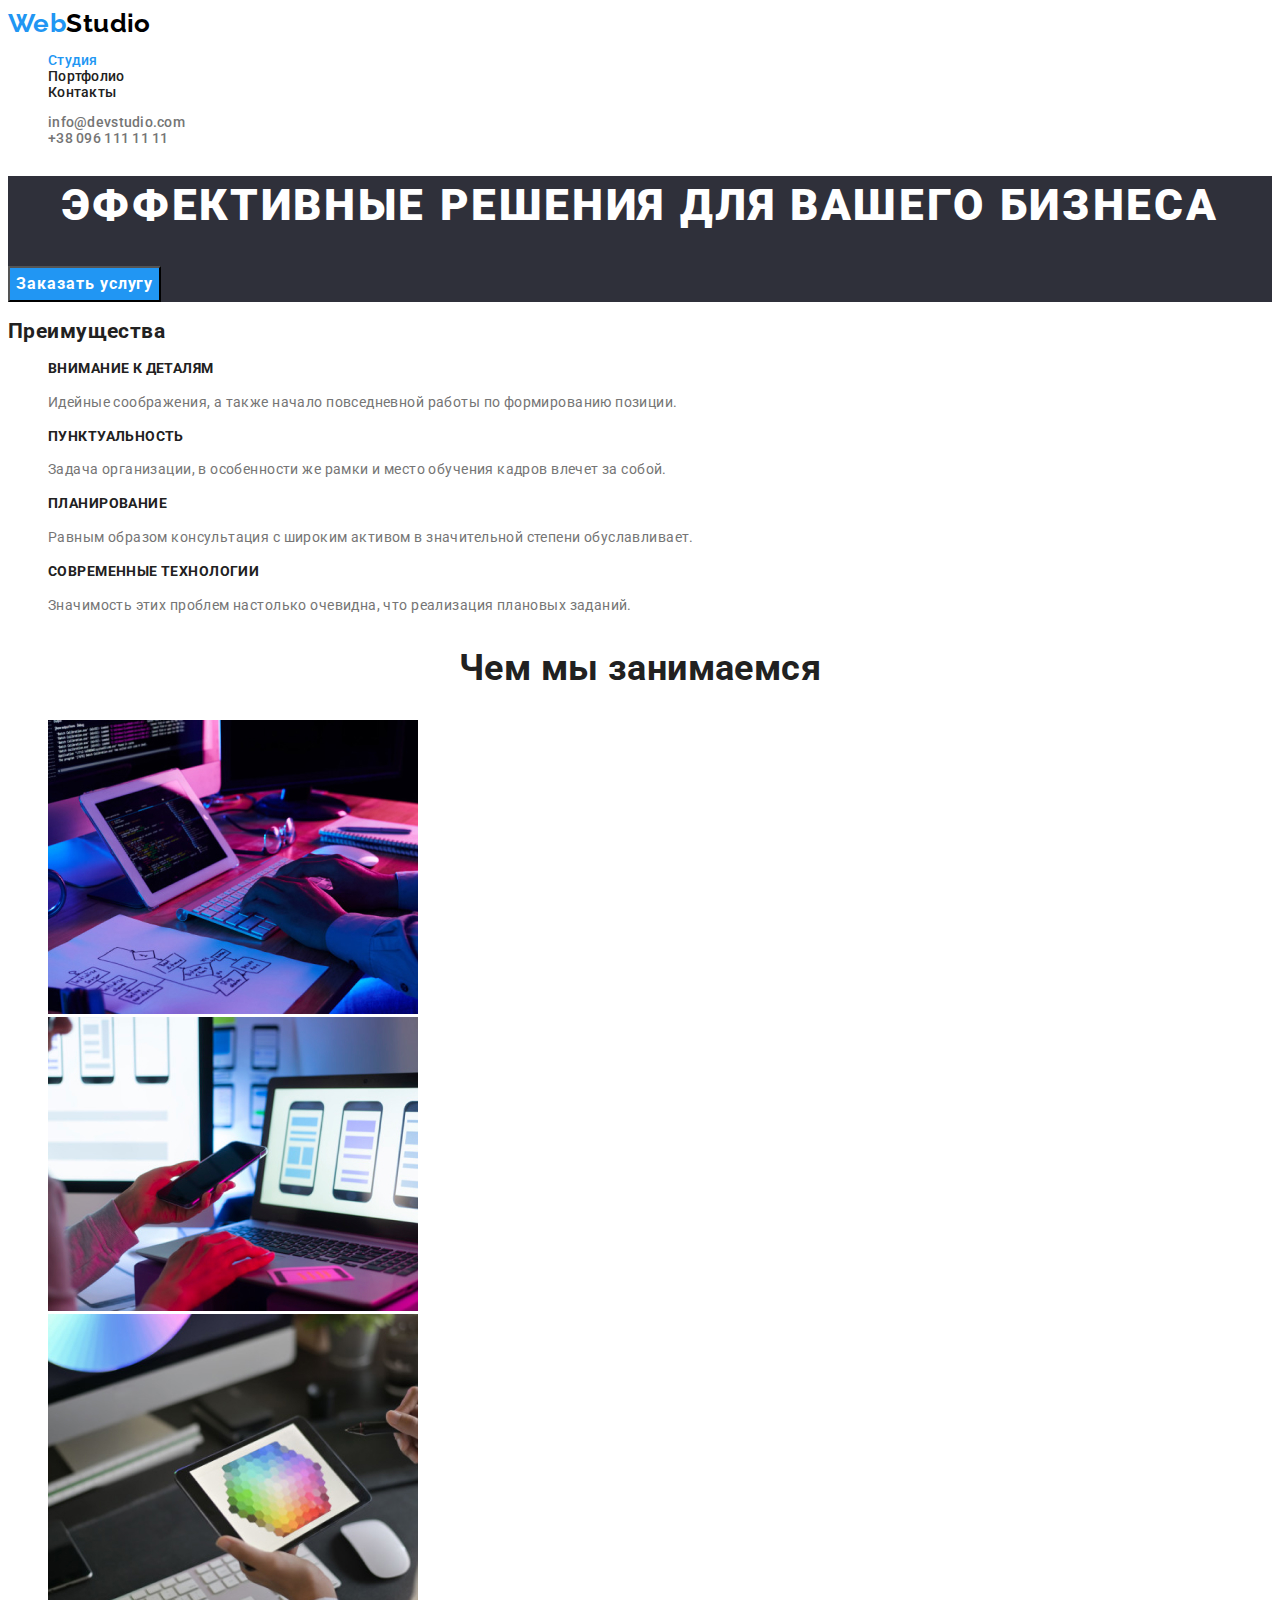
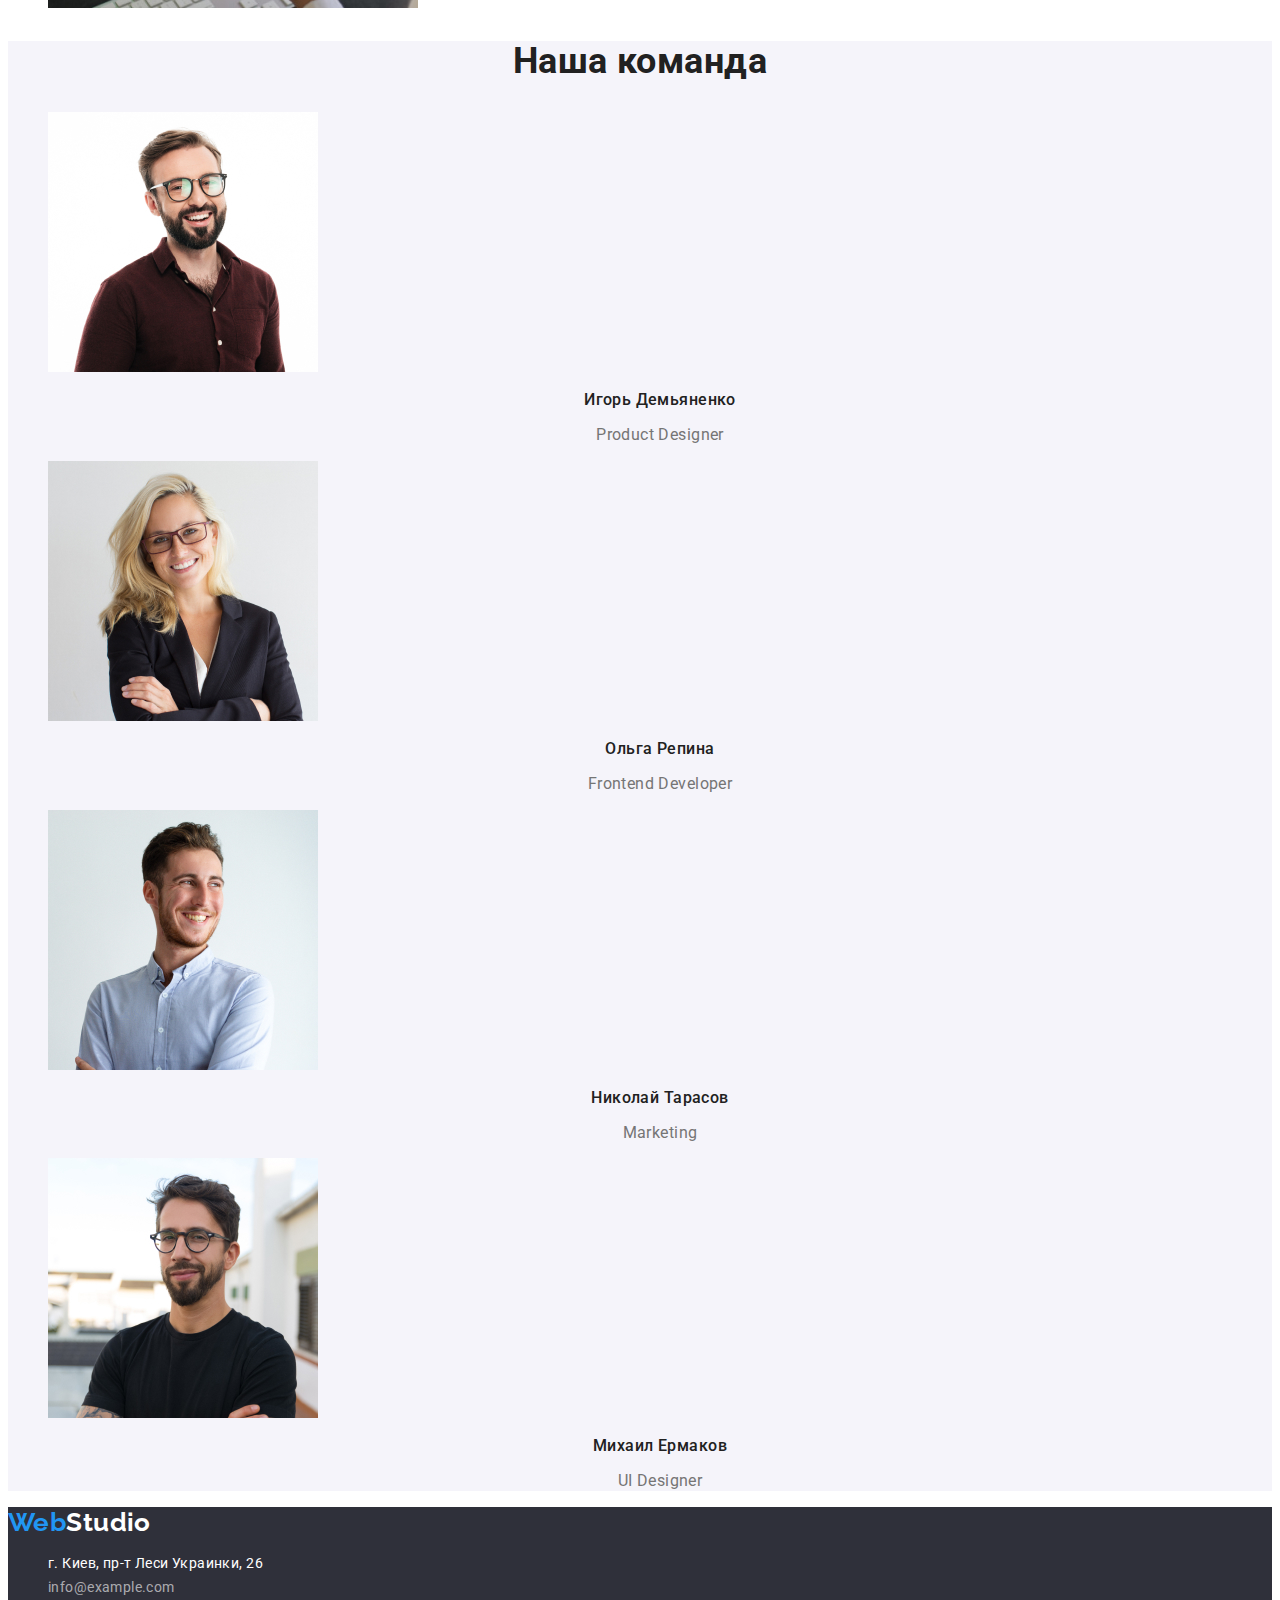
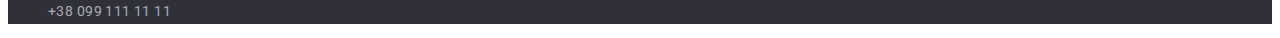
<file: index.html>
<!DOCTYPE html>
<html lang="ru">
  <head>
    <meta charset="UTF-8" />
    <meta http-equiv="X-UA-Compatible" content="IE=edge" />
    <meta name="viewport" content="width=device-width, initial-scale=1.0" />
    <title>WebStudio</title>

    <link rel="preconnect" href="https://fonts.googleapis.com" />
    <link rel="preconnect" href="https://fonts.gstatic.com" crossorigin />
    <link
      href="https://fonts.googleapis.com/css2?family=Raleway:wght@700&family=Roboto:wght@400;500;700;900&display=swap"
      rel="stylesheet"
    />

    <link rel="stylesheet" href="./css/style.css" />
  </head>

  <body>
    <!-- Не забудь убрать классы, которые не актуальны -->
    <header>
      <nav>
        <a href="./index.html" class="logo">Web<span class="accent">Studio</span></a>

        <ul class="site-nav list">
          <li><a href="" class="nav-link current">Студия</a></li>
          <li><a href="./portfolio.html" class="nav-link">Портфолио</a></li>
          <li><a href="" class="nav-link">Контакты</a></li>
        </ul>
      </nav>

      <ul class="contact-nav list">
        <li><a href="mailto:info@devstudio.com" class="contact-link">info@devstudio.com</a></li>
        <li><a href="tel:+380961111111" class="contact-link">+38 096 111 11 11</a></li>
      </ul>
    </header>

    <main>
      <section class="hero">
        <h1 class="hero-tittle">Эффективные решения для вашего бизнеса</h1>
        <button type="button" class="button">Заказать услугу</button>
      </section>

      <section class="section-first">
        <h2>Преимущества</h2>
        <ul class="feature-list">
          <li>
            <h3 class="feature-tittle">Внимание к деталям</h3>
            <p class="feature-text">
              Идейные соображения, а также начало повседневной работы по формированию позиции.
            </p>
          </li>
          <li>
            <h3 class="feature-tittle">Пунктуальность</h3>
            <p class="feature-text">
              Задача организации, в особенности же рамки и место обучения кадров влечет за собой.
            </p>
          </li>
          <li>
            <h3 class="feature-tittle">Планирование</h3>
            <p class="feature-text">
              Равным образом консультация с широким активом в значительной степени обуславливает.
            </p>
          </li>
          <li>
            <h3 class="feature-tittle">Современные технологии</h3>
            <p class="feature-text">
              Значимость этих проблем настолько очевидна, что реализация плановых заданий.
            </p>
          </li>
        </ul>
      </section>

      <section class="section-second">
        <h2 class="section-tittle">Чем мы занимаемся</h2>
        <ul class="feature-list">
          <li>
            <img src="./images/box1.jpg" alt="Вид услуги" width="370" />
          </li>
          <li>
            <img src="./images/box2.jpg" alt="Вид услуги" width="370" />
          </li>
          <li>
            <img src="./images/box3.jpg" alt="Вид услуги" width="370" />
          </li>
        </ul>
      </section>

      <section class="section-third">
        <h2 class="section-tittle">Наша команда</h2>
        <ul class="feature-list">
          <li>
            <img src="./images/emp1.jpg" alt="Работник Игорь" width="270" />
            <h3 class="employee-name">Игорь Демьяненко</h3>
            <p class="employee-text">Product Designer</p>
          </li>
          <li>
            <img src="./images/emp2.jpg" alt="Работник Ольга" width="270" />
            <h3 class="employee-name">Ольга Репина</h3>
            <p class="employee-text">Frontend Developer</p>
          </li>
          <li>
            <img src="./images/emp3.jpg" alt="Работник Николай" width="270" />
            <h3 class="employee-name">Николай Тарасов</h3>
            <p class="employee-text">Marketing</p>
          </li>
          <li>
            <img src="./images/emp4.jpg" alt="Работник Михаил" width="270" />
            <h3 class="employee-name">Михаил Ермаков</h3>
            <p class="employee-text">UI Designer</p>
          </li>
        </ul>
      </section>
    </main>

    <footer class="footer">
      <a href="" class="logo">Web<span class="accent">Studio</span></a>
      <address>
        <ul class="footer-contact list">
          <li><a href="" class="footer-nav-address">г. Киев, пр-т Леси Украинки, 26</a></li>
          <li><a href="mailto:info@example.com" class="contact-link">info@example.com</a></li>
          <li><a href="tel:+380991111111" class="contact-link">+38 099 111 11 11</a></li>
        </ul>
      </address>
    </footer>
  </body>
</html>
</file>
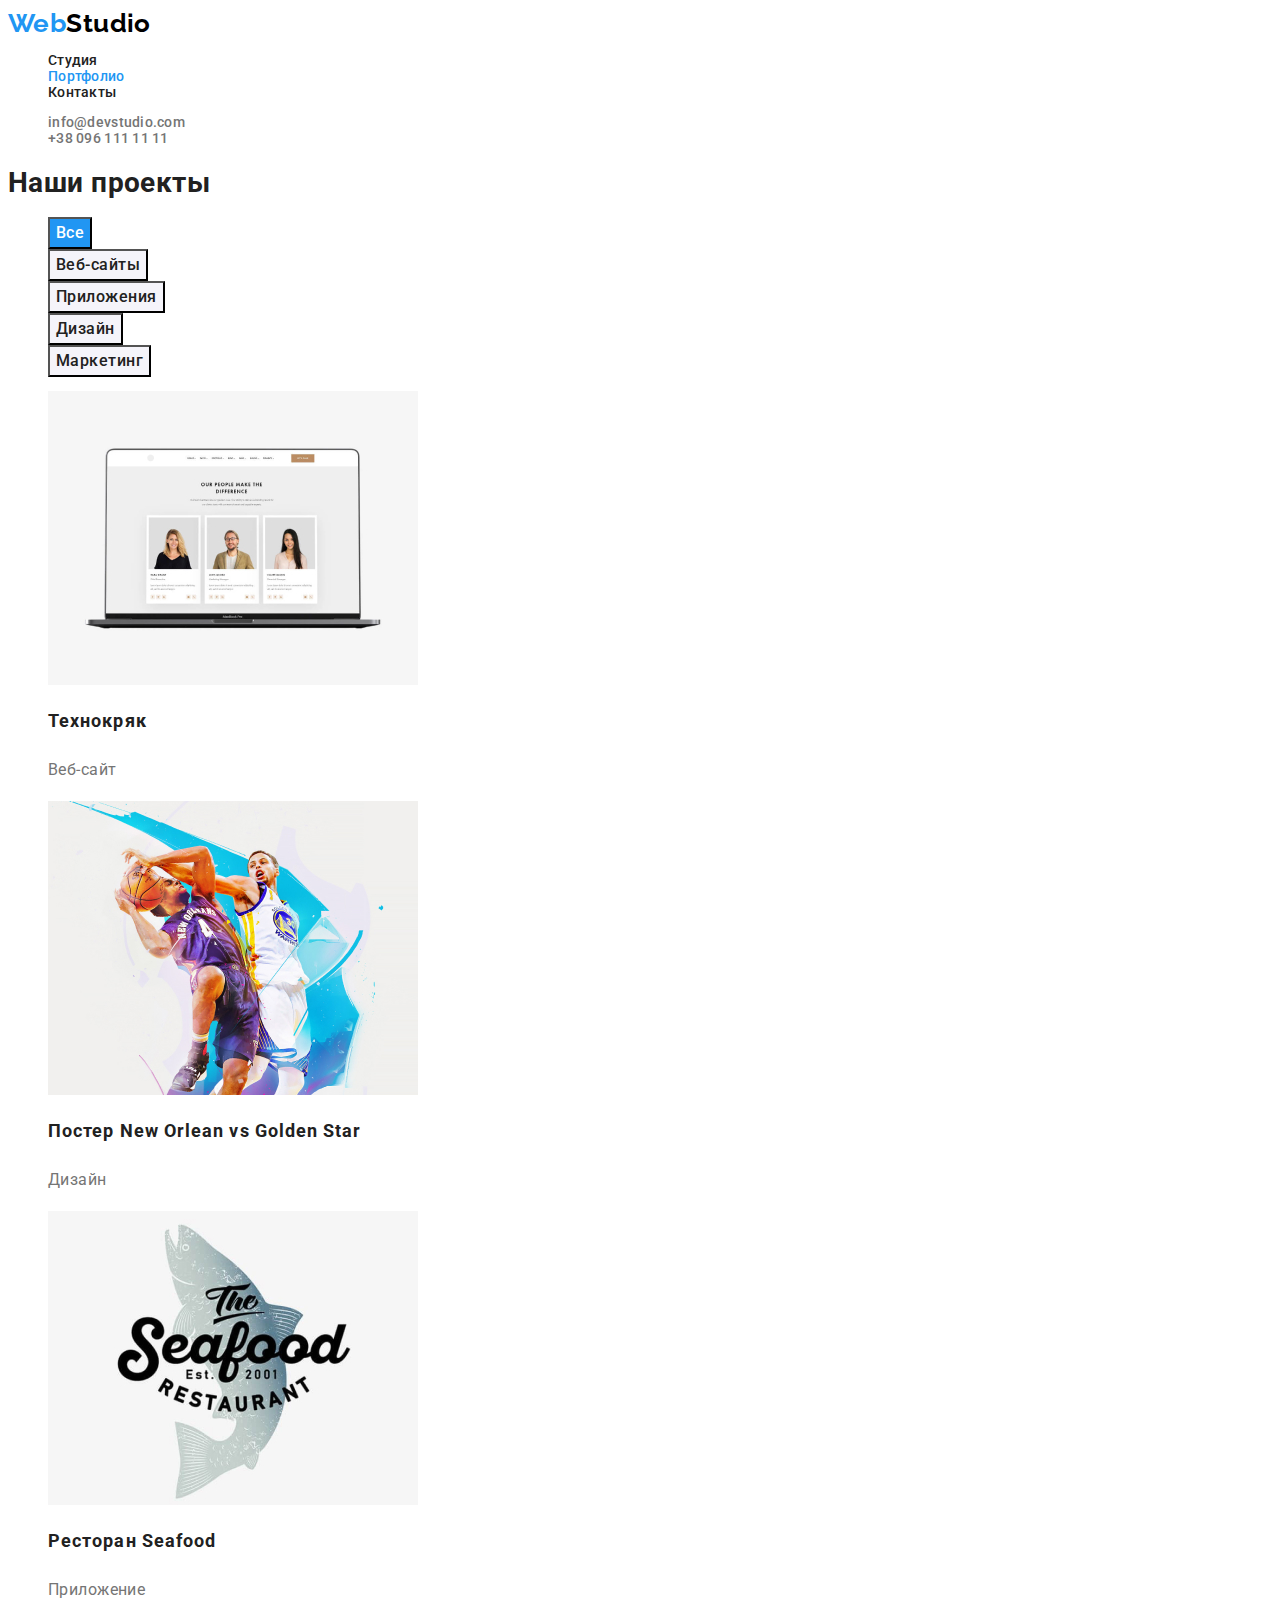
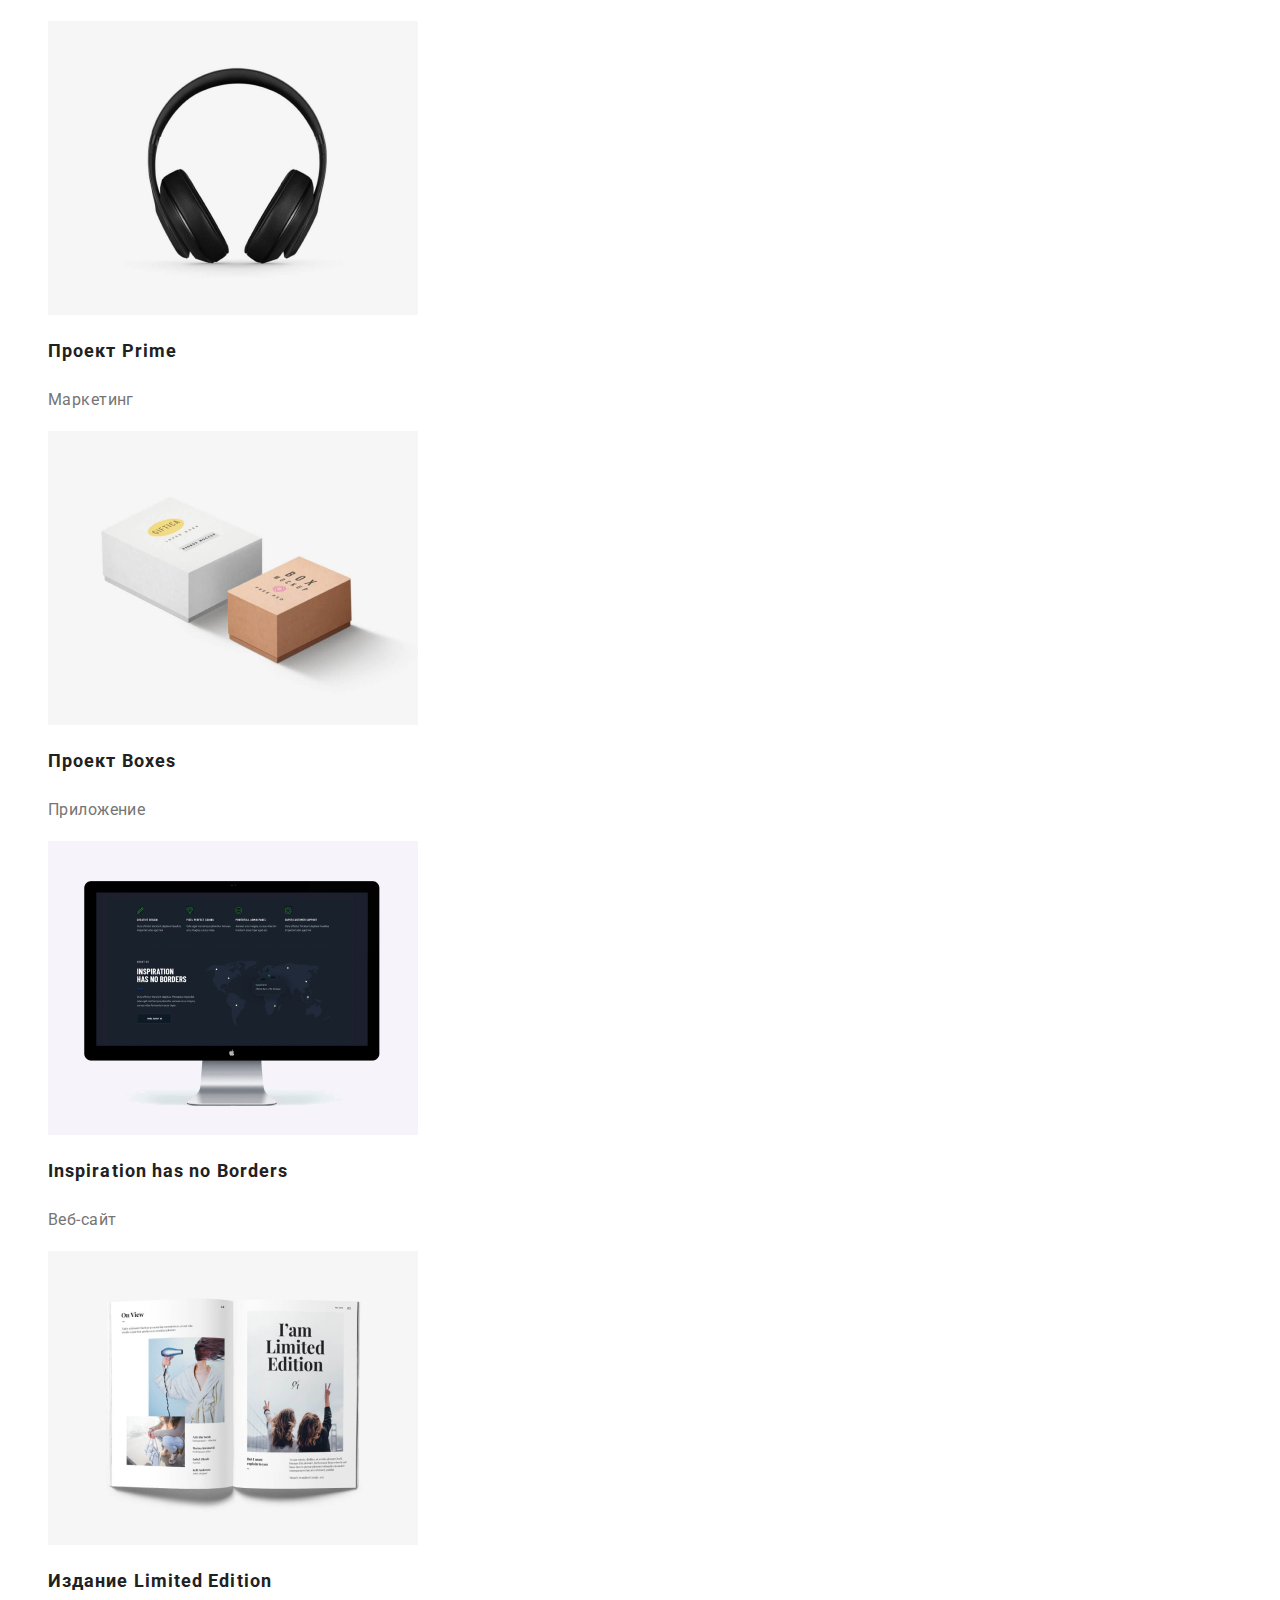
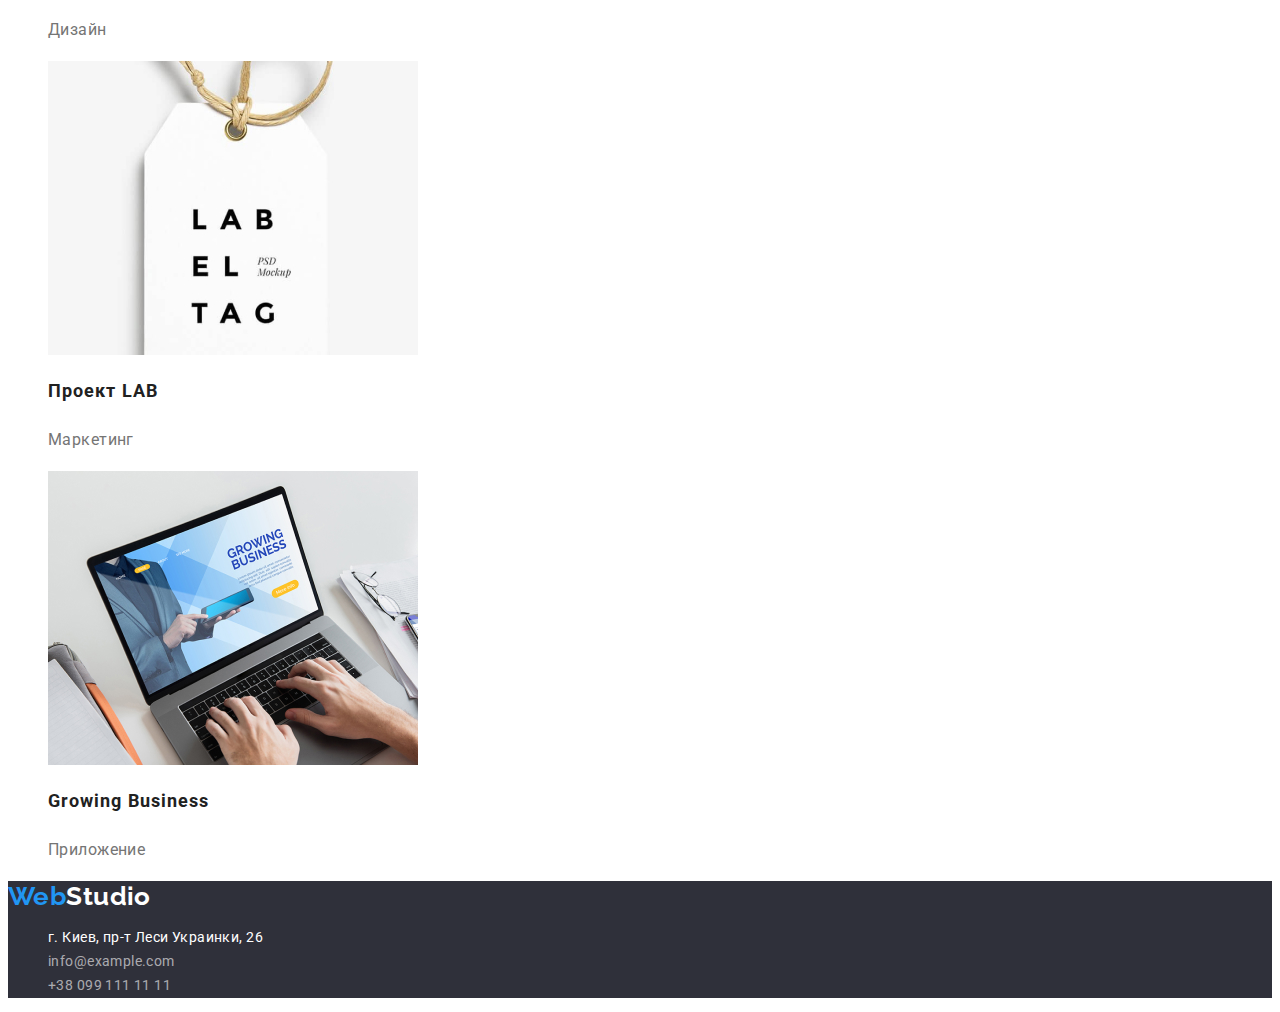
<file: portfolio.html>
<!DOCTYPE html>
<html lang="ru">
  <head>
    <meta charset="UTF-8" />
    <meta http-equiv="X-UA-Compatible" content="IE=edge" />
    <meta name="viewport" content="width=device-width, initial-scale=1.0" />
    <title>WebStudio</title>

    <link rel="preconnect" href="https://fonts.googleapis.com" />
    <link rel="preconnect" href="https://fonts.gstatic.com" crossorigin />
    <link
      href="https://fonts.googleapis.com/css2?family=Raleway:wght@700&family=Roboto:wght@400;500;700;900&display=swap"
      rel="stylesheet"
    />

    <link rel="stylesheet" href="./css/style.css" />
  </head>

  <body>
    <!-- Не забудь убрать классы, которые не актуальны -->
    <header>
      <nav>
        <a href="./index.html" class="logo">Web<span class="accent">Studio</span></a>

        <ul class="site-nav list">
          <li><a href="./index.html" class="nav-link">Студия</a></li>
          <li><a href="" class="nav-link current">Портфолио</a></li>
          <li><a href="./contact.html" class="nav-link">Контакты</a></li>
        </ul>
      </nav>

      <ul class="contact-nav list">
        <li><a href="mailto:info@devstudio.com" class="contact-link">info@devstudio.com</a></li>
        <li><a href="tel:+380961111111" class="contact-link">+38 096 111 11 11</a></li>
      </ul>
    </header>

    <main>
      <section>
        <h1>Наши проекты</h1>
        <ul class="list">
          <li><button type="button" class="secondary-button currently-active">Все</button></li>
          <li><button type="button" class="secondary-button">Веб-сайты</button></li>
          <li><button type="button" class="secondary-button">Приложения</button></li>
          <li><button type="button" class="secondary-button">Дизайн</button></li>
          <li><button type="button" class="secondary-button">Маркетинг</button></li>
        </ul>

        <!-- Как быть с англ.словами в alt? Лучше написать "Проект первый / второй" и т.д? -->
        <ul class="list">
          <li>
            <img src="./images/project1.jpg" alt="Технокряк" width="370" />
            <h2 class="project-tittle">Технокряк</h2>
            <p class="project-text">Веб-сайт</p>
          </li>
          <li>
            <img src="./images/project2.jpg" alt="Постер New Orlean vs Golden Star" width="370" />
            <h2 class="project-tittle">Постер New Orlean vs Golden Star</h2>
            <p class="project-text">Дизайн</p>
          </li>
          <li>
            <img src="./images/project3.jpg" alt="Ресторан Seafood" width="370" />
            <h2 class="project-tittle">Ресторан Seafood</h2>
            <p class="project-text">Приложение</p>
          </li>
          <li>
            <img src="./images/project4.jpg" alt="Проект Prime" width="370" />
            <h2 class="project-tittle">Проект Prime</h2>
            <p class="project-text">Маркетинг</p>
          </li>
          <li>
            <img src="./images/project5.jpg" alt="Проект Boxes" width="370" />
            <h2 class="project-tittle">Проект Boxes</h2>
            <p class="project-text">Приложение</p>
          </li>
          <li>
            <img src="./images/project6.jpg" alt="Inspiration has no Borders" width="370" />
            <h2 class="project-tittle">Inspiration has no Borders</h2>
            <p class="project-text">Веб-сайт</p>
          </li>
          <li>
            <img src="./images/project7.jpg" alt="Издание Limited Edition" width="370" />
            <h2 class="project-tittle">Издание Limited Edition</h2>
            <p class="project-text">Дизайн</p>
          </li>
          <li>
            <img src="./images/project8.jpg" alt="Проект LAB" width="370" />
            <h2 class="project-tittle">Проект LAB</h2>
            <p class="project-text">Маркетинг</p>
          </li>
          <li>
            <img src="./images/project9.jpg" alt="Growing Business" width="370" />
            <h2 class="project-tittle">Growing Business</h2>
            <p class="project-text">Приложение</p>
          </li>
        </ul>
      </section>
    </main>

    <footer class="footer">
      <a href="" class="logo">Web<span class="accent">Studio</span></a>
      <address>
        <ul class="footer-contact list">
          <li><a href="" class="footer-nav-address">г. Киев, пр-т Леси Украинки, 26</a></li>
          <li><a href="mailto:info@example.com" class="contact-link">info@example.com</a></li>
          <li><a href="tel:+380991111111" class="contact-link">+38 099 111 11 11</a></li>
        </ul>
      </address>
    </footer>
  </body>
</html>
</file>
<file: css/style.css>
:root {
    --primary-text-color: #212121;
    --secondary-text-color:#757575;
    --accent-color: #2196F3;
    --bcg-color: #2F303A;
    --primary-letter-spacing: 0.03em; 
    --secondly-letter-spacing: 0.02em;
    --hero-letter-spacing: 0.06em;
}

body {
    color: var(--primary-text-color);
    background-color: #fff;

    font-size: 14px;
    font-family: Roboto, sans-serif;
    letter-spacing: var(--primary-letter-spacing);
}

.hero-tittle {
    letter-spacing: var(--hero-letter-spacing);
    font-weight: 900;
    font-size: 44px;
    line-height: 1.36;
    text-align: center;
    text-transform: uppercase;
}

.feature-list,
.list {
    list-style: none;
}

.project-tittle {
    font-size: 18px;
    line-height: 2;
    letter-spacing: var(--hero-letter-spacing);
}

.project-text {
    color: var(--secondary-text-color);
    font-size: 16px;
    line-height: 1.88;
}

.feature-tittle {
    font-size: 14px;              
    line-height: 1.14;
    text-transform: uppercase;
}

/* У лого нужно поменять еще одну часть */
.logo {
    color: var(--accent-color);
    
    font-family: Raleway, sans-serif;
    font-weight: 700;
    font-size: 26px;
    line-height: 1.2;
    text-decoration: none;
}

.accent {
    color: #000000;
}

.footer .logo .accent {
    color: #FFFFFF;
}

.site-nav .nav-link {
    color: var(--primary-text-color);
}

.contact-nav .contact-link,
.feature-text,
.employee-text {
    color: var(--secondary-text-color);
}

.site-nav .nav-link, 
.contact-nav .contact-link,
.footer-nav-address, 
.footer-contact .contact-link {
    text-decoration: none;
}

.feature-text,
.footer-contact.list {
    line-height: 1.71;
}

.footer-contact.list {
    font-weight: 400;
}

address {
    font-style: normal;
}

.section-tittle {
    font-size: 36px;
    line-height: 1.16;
    text-align: center;
}

.employee-name {
    font-weight: 500;
    font-size: 16px;
    line-height: 1.18;
    text-align: center;
}

.employee-text {
    font-size: 16px;
    line-height: 1.18;
    text-align: center;
}

.site-nav .nav-link:hover, 
.contact-nav .contact-link:hover,
.footer-contact .contact-link:hover,
.site-nav .nav-link:focus,
.contact-nav .contact-link:focus,
.footer-contact .contact-link:focus {
    color: var(--accent-color);
}

.site-nav,
.contact-nav {
    letter-spacing: var(--secondly-letter-spacing);
    font-weight: 500;
    line-height: 1.14;
}

.site-nav .nav-link.current {
    color: var(--accent-color);
} 

/* Почему кнопка не становится по центру? */
.button {
    color: #FFFFFF;
    background-color: var(--accent-color);

    letter-spacing: var(--hero-letter-spacing);
    font-family: 'Roboto';
    font-weight: 700;
    font-size: 16px;
    line-height: 1.88;
    align-items: center;
    text-align: center;

    cursor: pointer;

}

.secondary-button {
    color: var(--primary-text-color);
    background-color: #F5F4FA;

    font-family: 'Roboto';
    font-weight: 500;
    font-size: 16px;
    line-height: 1.62;
    text-align: center;
    letter-spacing: var(--primary-letter-spacing);
}

.currently-active {
    color: #FFFFFF;
    background-color: #2196F3;
}

.secondary-button:hover {
    color: #FFFFFF;
    background-color: var(--accent-color);
}

.secondary-button:focus {
    color: #FFFFFF;
    background-color: var(--accent-color);
}

.footer, .hero {
    background-color: var(--bcg-color);
}

.footer-contact .contact-link {
    color: #FFFFFF99;
}

.footer-nav-address,
.hero-tittle {
    color: #FFFFFF;
}

.section-third {
    background-color: #F5F4FA;
}


/* 
мелкий текст #757575 
жирный текст #212121
цвет лого черный #000000
цвет лого синий #2196F3
цвет кнопки (accent) #2196F3;
цвет h1 #FFFFFF
цвет фона h1 и футера #2F303A
цвет фона сотрудников #F5F4FA
#FFFFFF99 60% для почты и телефона в футере
*/
</file>
